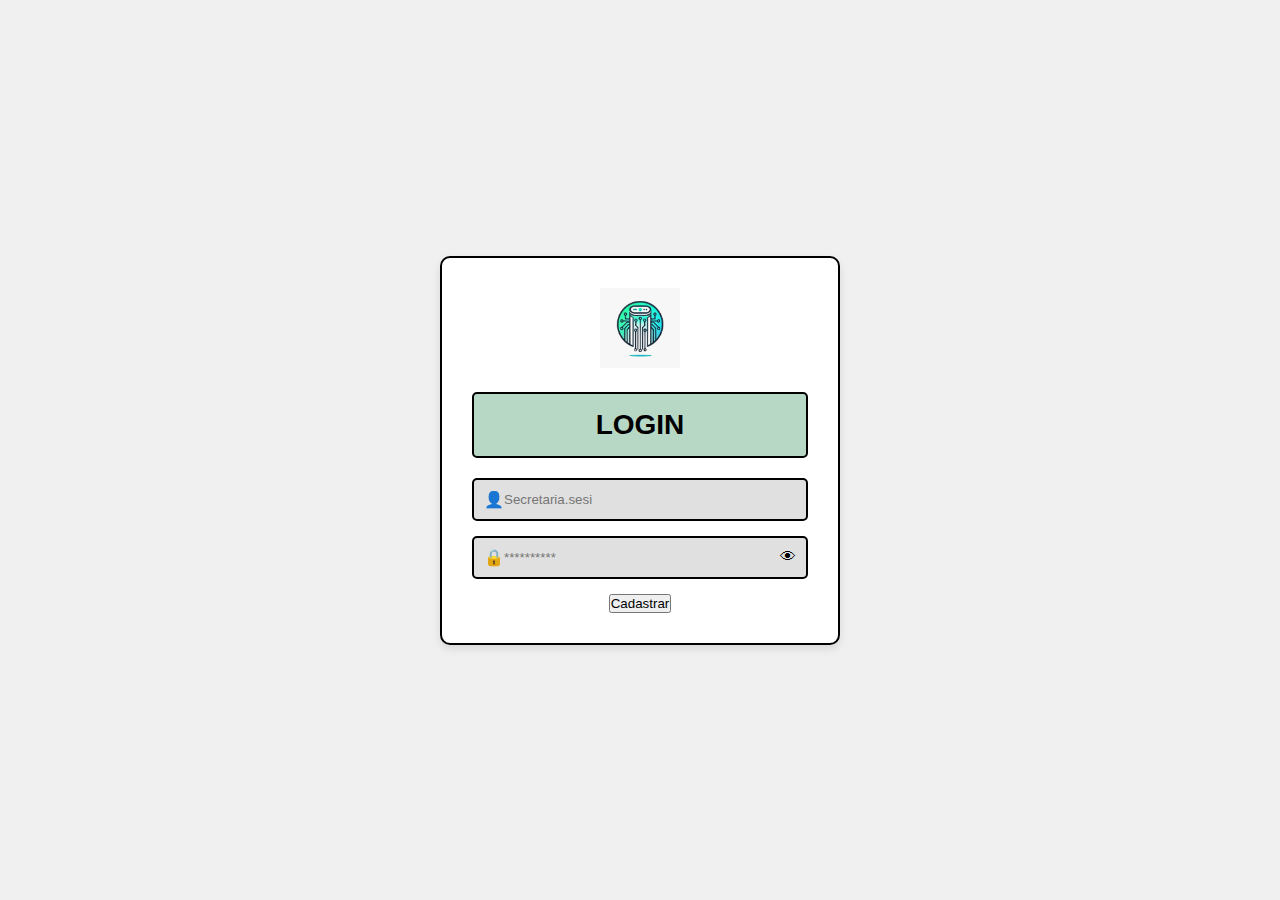
<file: index.html>
<!DOCTYPE html>
<html lang="pt-br">
<head>
    <meta charset="UTF-8">
    <meta name="viewport" content="width=device-width, initial-scale=1.0">
    <title>Página de Login</title>
    <link rel="stylesheet" href="style.css">
</head>
<body>
    <div class="login-container">
        <img src="imagem/WhatsApp Image 2024-10-09 at 09.59.59.jpeg" alt="Logo" class="login-logo">
        
        <h1 class="login-header">LOGIN</h1>
        
        <div class="input-group">
            <div>&#128100; </div>
            <input type="text" placeholder="Secretaria.sesi" class="login-input">
        </div>

        <div class="input-group">
            <div> &#128274;</div>
            <input type="password" placeholder="**********" class="login-input">
            <div>&#128065;</div>
        </div>
        
        <a href="index2.html"><button href="index2.html.html">Cadastrar </button></a>

    </div>
</body>
</html>
</file>
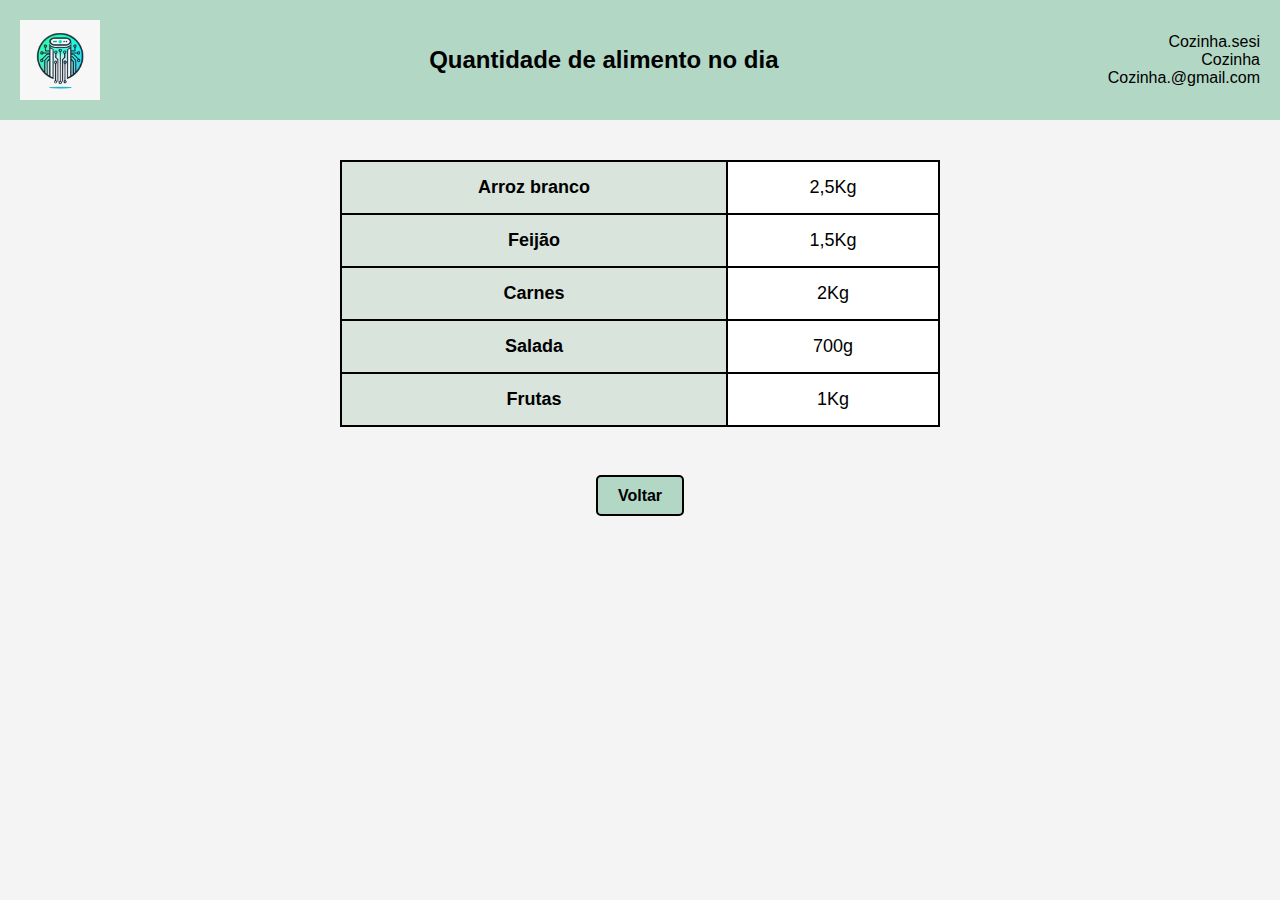
<file: index10.html>
<!DOCTYPE html>
<html lang="pt-BR">
<head>
    <meta charset="UTF-8">
    <meta name="viewport" content="width=device-width, initial-scale=1.0">
    <title>Quantidade de Alimento</title>
    <link rel="stylesheet" href="style10.css">

<header>
    <img src="imagem/WhatsApp Image 2024-10-09 at 09.59.59.jpeg" alt="Logo">
    <h1>Quantidade de alimento no dia</h1>
    <div class="info">
        <p>Cozinha.sesi</p>
        <p>Cozinha</p>
        <p>Cozinha.@gmail.com</p>
    </div>
</header>

<main>
    <table>
        <tr>
            <th>Arroz branco</th>
            <td>2,5Kg</td>
        </tr>
        <tr>
            <th>Feijão</th>
            <td>1,5Kg</td>
        </tr>
        <tr>
            <th>Carnes</th>
            <td>2Kg</td>
        </tr>
        <tr>
            <th>Salada</th>
            <td>700g</td>
        </tr>
        <tr>
            <th>Frutas</th>
            <td>1Kg</td>
        </tr>
    </table>
</main>

<footer>
    <a href="index14.html">Voltar</a>
</footer>

</body>
</html>
</file>
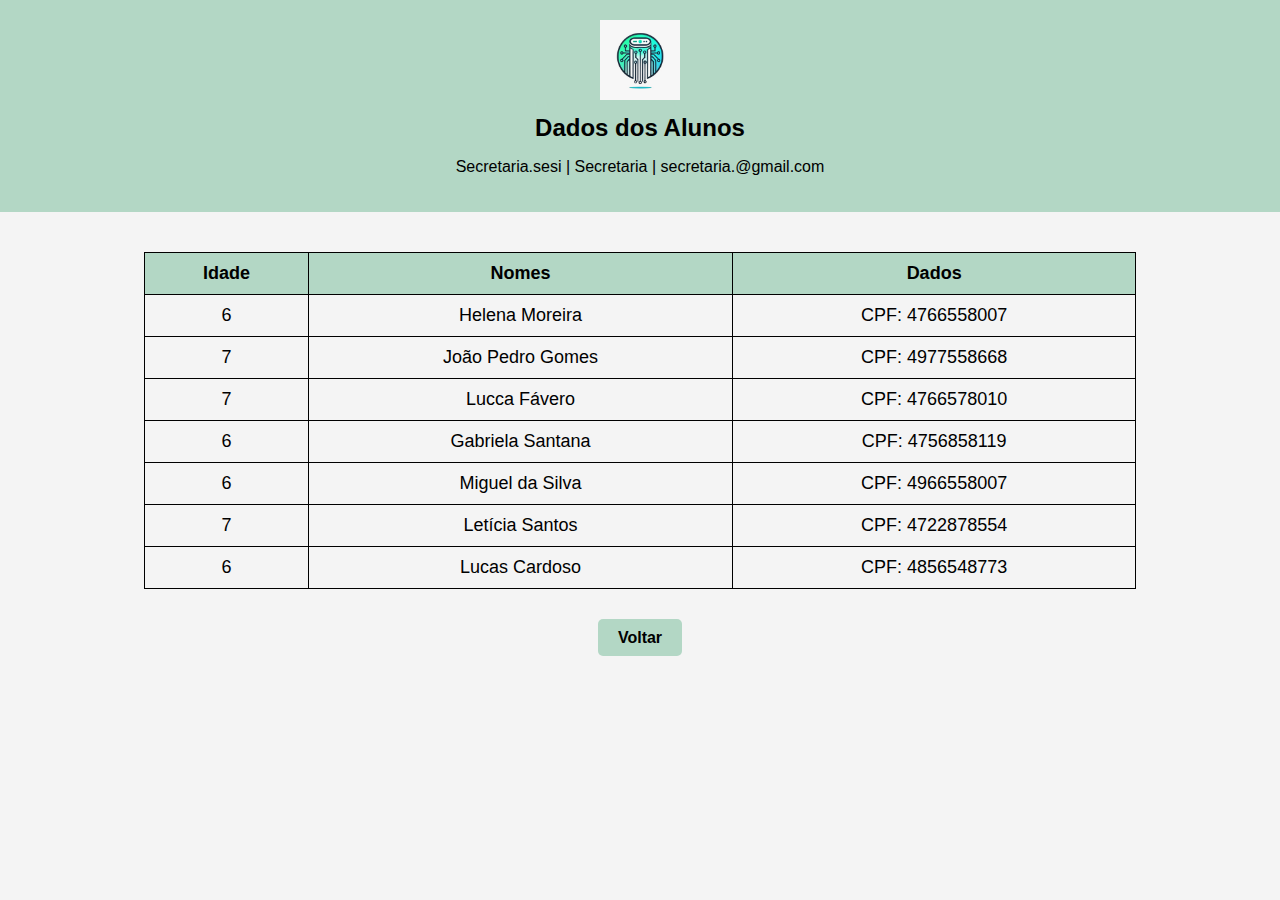
<file: index11.html>
<!DOCTYPE html>
<html lang="pt-br">
<head>
    <meta charset="UTF-8">
    <meta name="viewport" content="width=device-width, initial-scale=1.0">
    <title>Dados dos Alunos</title>
    <link rel="stylesheet" href="style11.css">
</head>
<body>

    <!-- Cabeçalho da página -->
    <header>
        <img src="imagem/WhatsApp Image 2024-10-09 at 09.59.59.jpeg" alt="Logo">
        <h1>Dados dos Alunos</h1>
        <p>Secretaria.sesi | Secretaria | secretaria.@gmail.com</p>
    </header>

    <!-- Conteúdo principal -->
    <main>
        <table>
            <tr>
                <th>Idade</th>
                <th>Nomes</th>
                <th>Dados</th>
            </tr>
            <tr>
                <td>6</td>
                <td>Helena Moreira</td>
                <td>CPF: 4766558007</td>
            </tr>
            <tr>
                <td>7</td>
                <td>João Pedro Gomes</td>
                <td>CPF: 4977558668</td>
            </tr>
            <tr>
                <td>7</td>
                <td>Lucca Fávero</td>
                <td>CPF: 4766578010</td>
            </tr>
            <tr>
                <td>6</td>
                <td>Gabriela Santana</td>
                <td>CPF: 4756858119</td>
            </tr>
            <tr>
                <td>6</td>
                <td>Miguel da Silva</td>
                <td>CPF: 4966558007</td>
            </tr>
            <tr>
                <td>7</td>
                <td>Letícia Santos</td>
                <td>CPF: 4722878554</td>
            </tr>
            <tr>
                <td>6</td>
                <td>Lucas Cardoso</td>
                <td>CPF: 4856548773</td>
            </tr>
        </table>
    </main>

    <!-- Rodapé da página -->
    <footer>
        <a href="index3.html">Voltar</a>
    </footer>

</body>
</html>
</file>
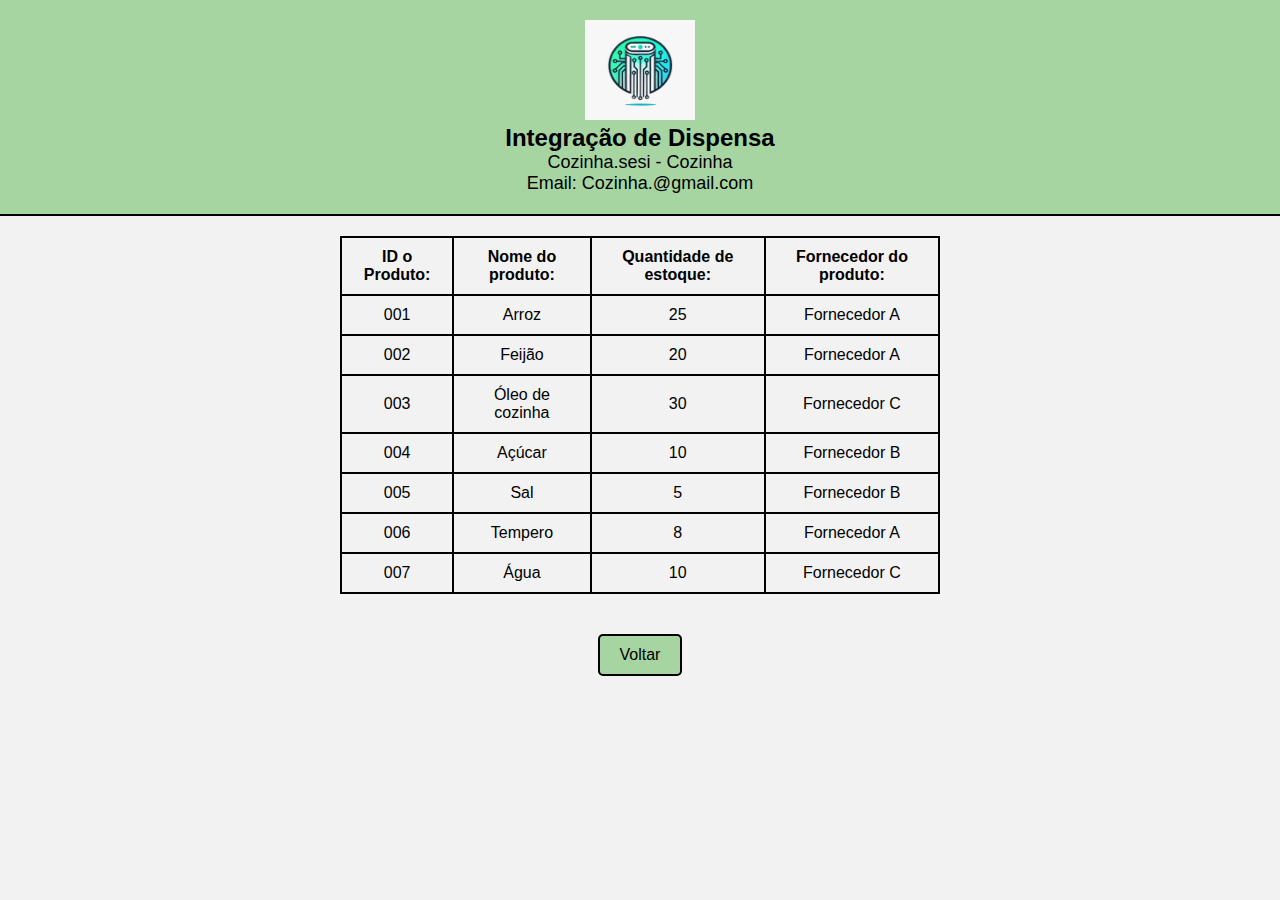
<file: index12.html>
<!DOCTYPE html>
<html lang="pt-BR">
<head>
    <meta charset="UTF-8">
    <meta name="viewport" content="width=device-width, initial-scale=1.0">
    <title>Integração de Dispensa</title>
    <link rel="stylesheet" href="style12.css">
</head>
<body>

    <header>
        <img src="imagem/WhatsApp Image 2024-10-09 at 09.59.59.jpeg"  width="110" height="100">
        <h1>Integração de Dispensa</h1>
        <p>Cozinha.sesi - Cozinha</p>
        <p>Email: Cozinha.@gmail.com</p>
    </header>

    <main>
        <table>
            <thead>
                <tr>
                    <th>ID o Produto:</th>
                    <th>Nome do produto:</th>
                    <th>Quantidade de estoque:</th>
                    <th>Fornecedor do produto:</th>
                </tr>
            </thead>
            <tbody>
                <tr>
                    <td>001</td>
                    <td>Arroz</td>
                    <td>25</td>
                    <td>Fornecedor A</td>
                </tr>
                <tr>
                    <td>002</td>
                    <td>Feijão</td>
                    <td>20</td>
                    <td>Fornecedor A</td>
                </tr>
                <tr>
                    <td>003</td>
                    <td>Óleo de cozinha</td>
                    <td>30</td>
                    <td>Fornecedor C</td>
                </tr>
                <tr>
                    <td>004</td>
                    <td>Açúcar</td>
                    <td>10</td>
                    <td>Fornecedor B</td>
                </tr>
                <tr>
                    <td>005</td>
                    <td>Sal</td>
                    <td>5</td>
                    <td>Fornecedor B</td>
                </tr>
                <tr>
                    <td>006</td>
                    <td>Tempero</td>
                    <td>8</td>
                    <td>Fornecedor A</td>
                </tr>
                <tr>
                    <td>007</td>
                    <td>Água</td>
                    <td>10</td>
                    <td>Fornecedor C</td>
                </tr>
            </tbody>
        </table>
    </main>

    <footer>
        <a href="index14.html" class="btn-voltar">Voltar</a>
    </footer>

</body>
</html>
</file>
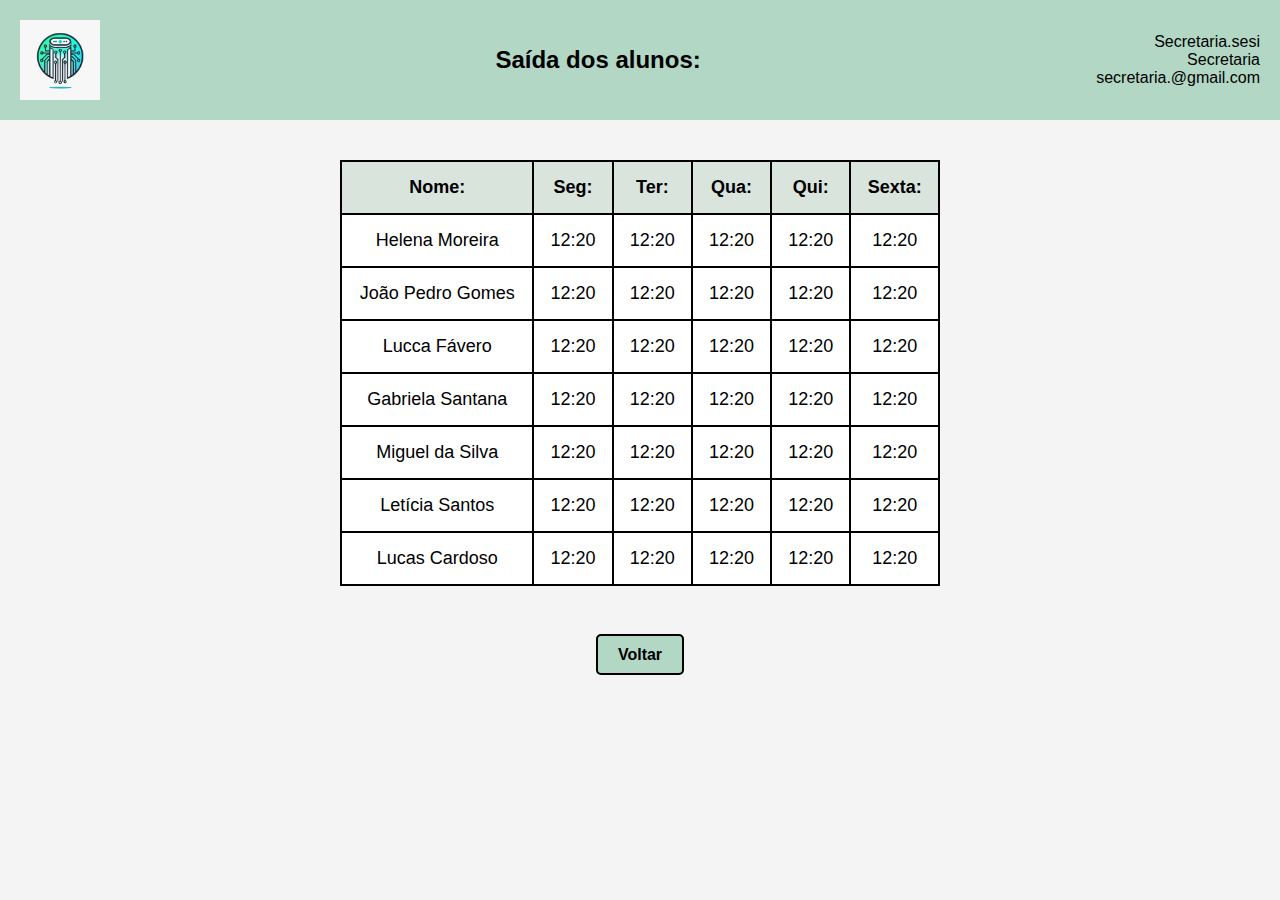
<file: index13.html>
<!DOCTYPE html>
<html lang="pt-BR">
<head>
    <meta charset="UTF-8">
    <meta name="viewport" content="width=device-width, initial-scale=1.0">
    <title>Saída dos Alunos</title>
    <link rel="stylesheet" href="style13.css">
</head>
<body>

<header>
    <img src="imagem/WhatsApp Image 2024-10-09 at 09.59.59.jpeg" alt="Logo">
    <h1>Saída dos alunos:</h1>
    <div class="info">
        <p>Secretaria.sesi</p>
        <p>Secretaria</p>
        <p>secretaria.@gmail.com</p>
    </div>
</header>

<main>
    <table>
        <tr>
            <th>Nome:</th>
            <th>Seg:</th>
            <th>Ter:</th>
            <th>Qua:</th>
            <th>Qui:</th>
            <th>Sexta:</th>
        </tr>
        <tr>
            <td>Helena Moreira</td>
            <td>12:20</td>
            <td>12:20</td>
            <td>12:20</td>
            <td>12:20</td>
            <td>12:20</td>
        </tr>
        <tr>
            <td>João Pedro Gomes</td>
            <td>12:20</td>
            <td>12:20</td>
            <td>12:20</td>
            <td>12:20</td>
            <td>12:20</td>
        </tr>
        <tr>
            <td>Lucca Fávero</td>
            <td>12:20</td>
            <td>12:20</td>
            <td>12:20</td>
            <td>12:20</td>
            <td>12:20</td>
        </tr>
        <tr>
            <td>Gabriela Santana</td>
            <td>12:20</td>
            <td>12:20</td>
            <td>12:20</td>
            <td>12:20</td>
            <td>12:20</td>
        </tr>
        <tr>
            <td>Miguel da Silva</td>
            <td>12:20</td>
            <td>12:20</td>
            <td>12:20</td>
            <td>12:20</td>
            <td>12:20</td>
        </tr>
        <tr>
            <td>Letícia Santos</td>
            <td>12:20</td>
            <td>12:20</td>
            <td>12:20</td>
            <td>12:20</td>
            <td>12:20</td>
        </tr>
        <tr>
            <td>Lucas Cardoso</td>
            <td>12:20</td>
            <td>12:20</td>
            <td>12:20</td>
            <td>12:20</td>
            <td>12:20</td>
        </tr>
    </table>
</main>

<footer>
    <a href="index3.html">Voltar</a>
</footer>

</body>
</html>
</file>
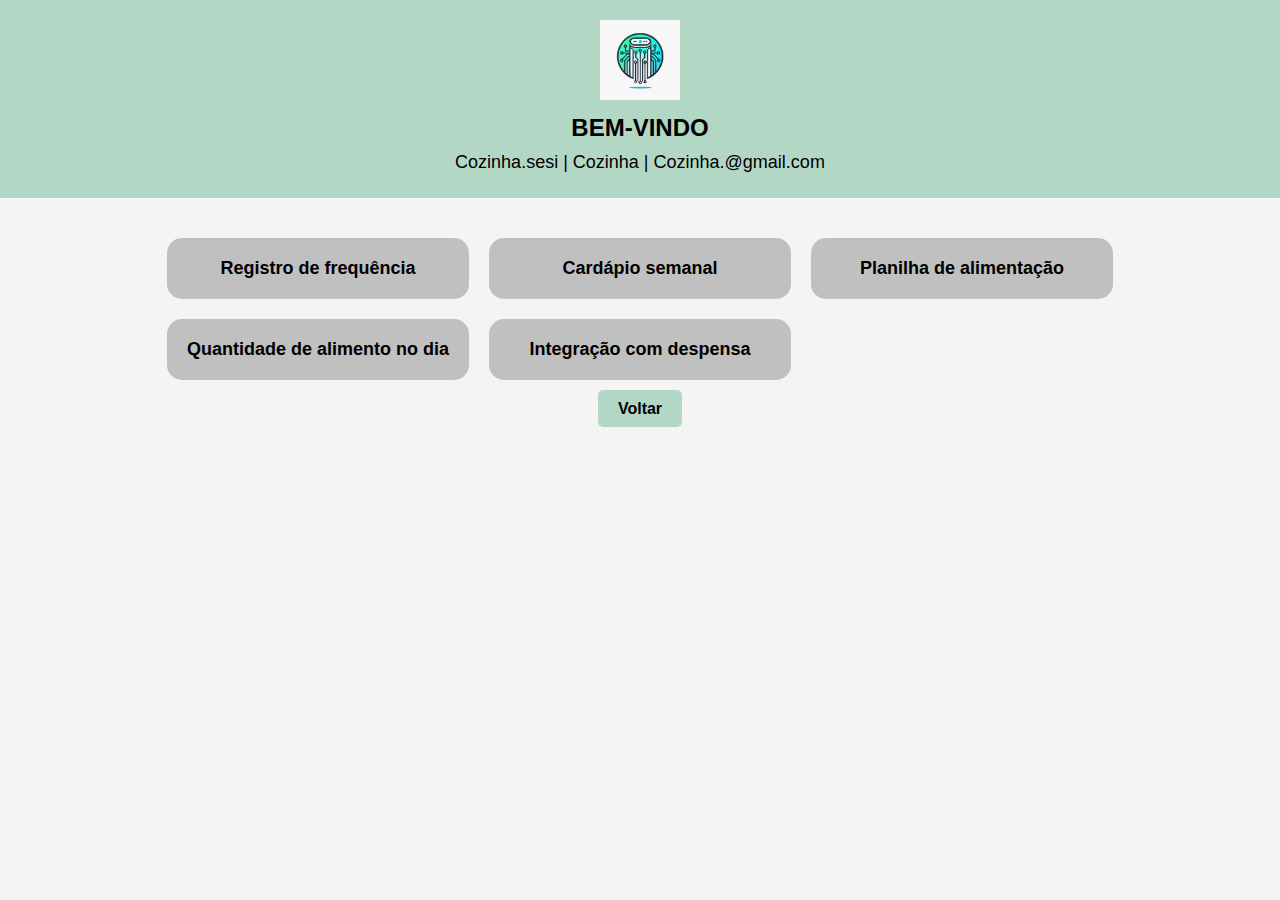
<file: index14.html>
<!DOCTYPE html>
<html lang="pt-br">
<head>
    <meta charset="UTF-8">
    <meta name="viewport" content="width=device-width, initial-scale=1.0">
    <title>Página Inicial - Bem-Vindo</title>
    <link rel="stylesheet" href="style3.css">
   
</head>
<body>

    <!-- Cabeçalho da página -->
    <header>
        <img src="imagem/WhatsApp Image 2024-10-09 at 09.59.59.jpeg" alt="Logo">
        <h1>BEM-VINDO</h1>
        <p>Cozinha.sesi | Cozinha | Cozinha.@gmail.com</p>
    </header>

    <!-- Conteúdo principal -->
    <main>
        <div class="button-grid">
            <a href="index5.html">Registro de frequência</a>
            <a href="index7.html">Cardápio semanal</a>
            <a href="index8.html">Planilha de alimentação</a>
            <a href="index10.html">Quantidade de alimento no dia</a>
            <a href="index12.html">Integração com despensa</a>
        </div>
    </main>

    <!-- Rodapé da página -->
    <footer>
        <a href="index2.html">Voltar</a>
    </footer>

</body>
</html>
</file>
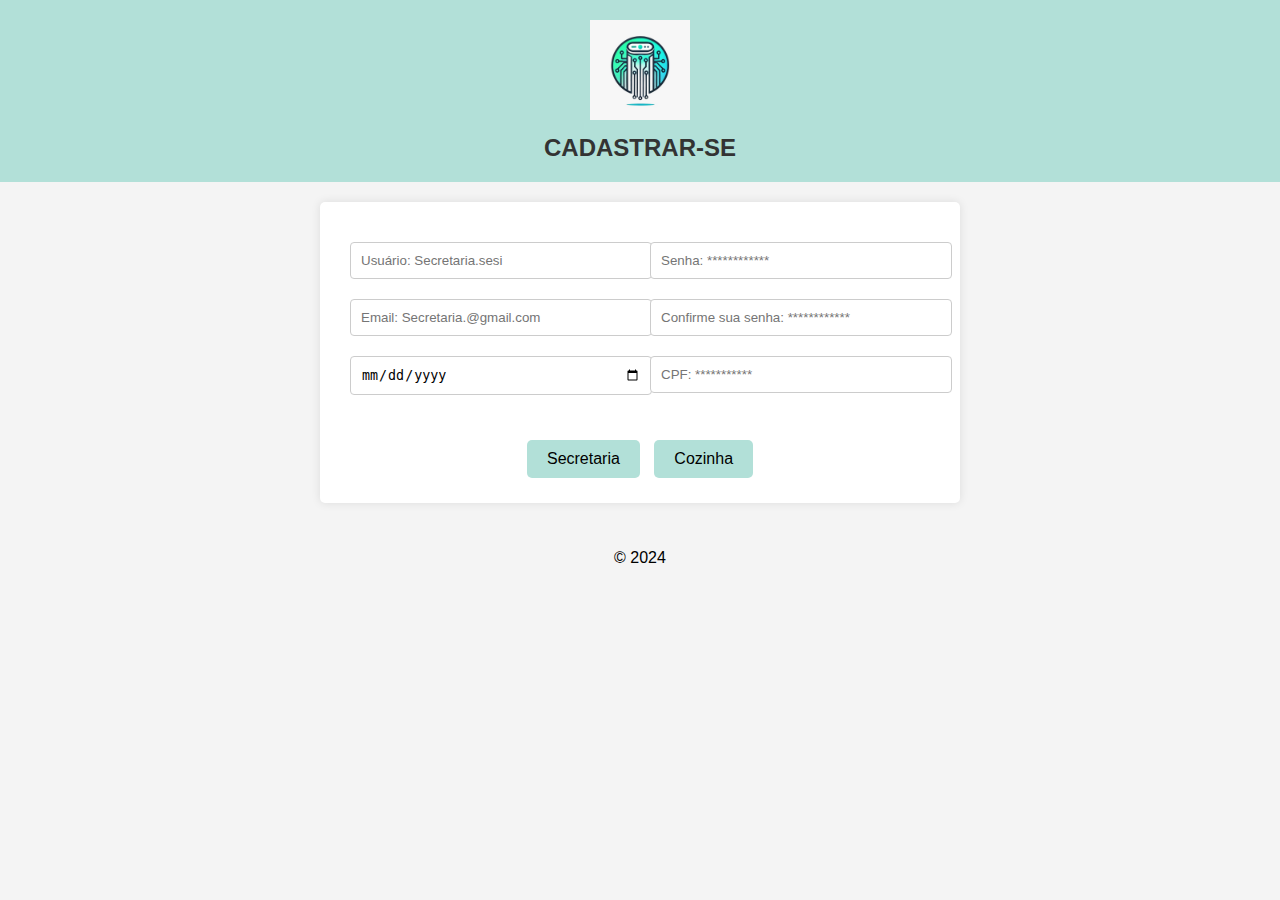
<file: index2.html>
<!DOCTYPE html>
<html lang="pt-br">
<head>
    <meta charset="UTF-8">
    <meta name="viewport" content="width=device-width, initial-scale=1.0">
    <title>Cadastrar-se</title>
    <link rel="stylesheet" href="style2.css">
</head>
<body>
    <header>
        <img src="imagem/WhatsApp Image 2024-10-09 at 09.59.59.jpeg" alt="Logo" class="register-logo">
        <h1 class="register-header">CADASTRAR-SE</h1>
    </header>

    <main>
        <div class="form-container">
            <div class="left-section">
                <input type="text" id="username" placeholder="Usuário: Secretaria.sesi" class="input-field">
                <input type="email" id="email" placeholder="Email: Secretaria.@gmail.com" class="input-field">
                <input type="date" id="birthdate" class="input-field" placeholder="Data de nascimento">
            </div>

            <div class="right-section">
                <input type="password" id="password" placeholder="Senha: ************" class="input-field">
                <input type="password" id="confirm-password" placeholder="Confirme sua senha: ************" class="input-field">
                <input type="text" id="cpf" placeholder="CPF: ***********" class="input-field">
            </div>
        </div>

        <div class="button-group">
            <a href="index3.html"><button class="role-btn">Secretaria</button></a>
            <a href="index14.html"><button class="role-btn">Cozinha</button></a>
        </div>
    </main>

    <footer>
        <p>&copy; 2024 </p>
    </footer>
</body>
</html>
</file>
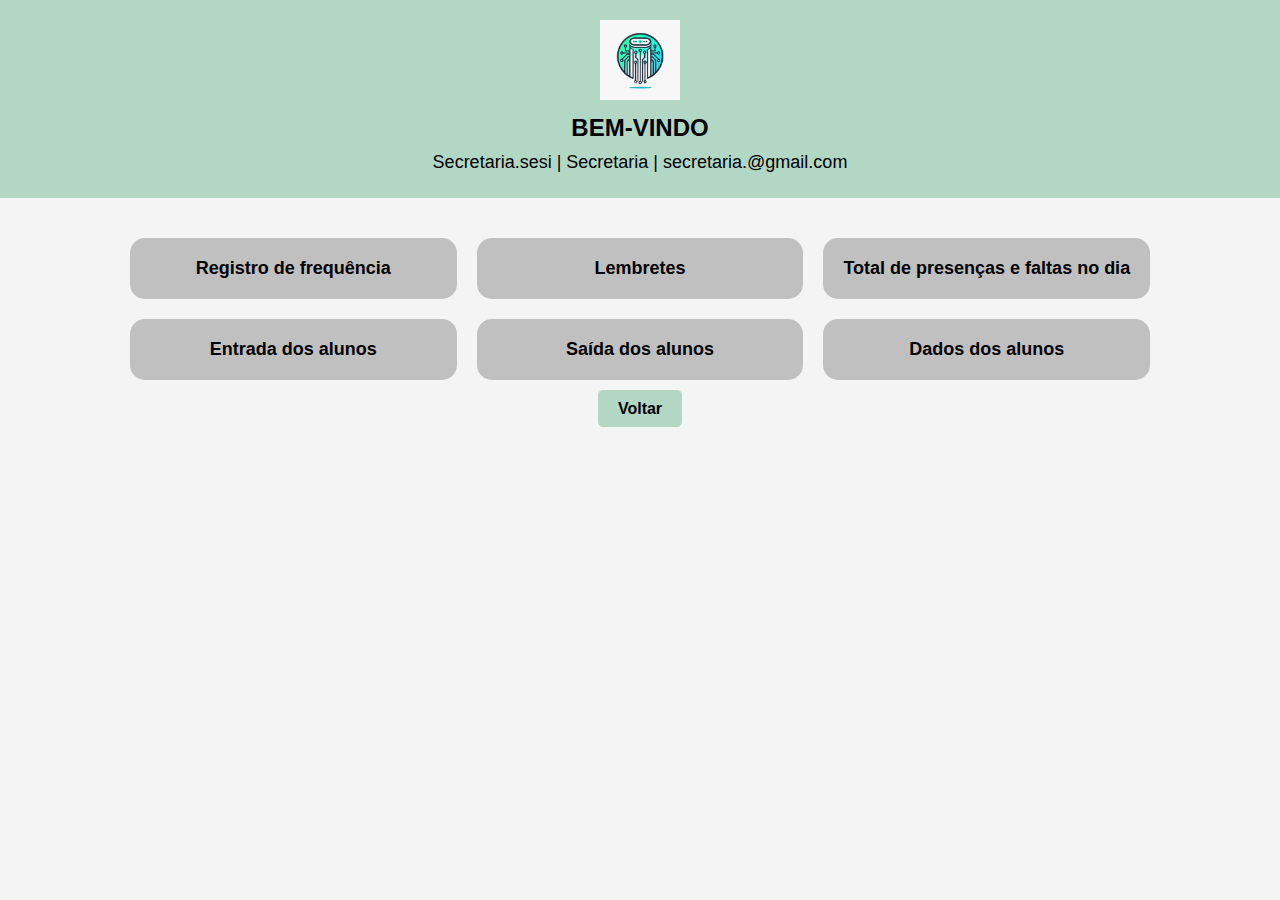
<file: index3.html>
<!DOCTYPE html>
<html lang="pt-br">
<head>
    <meta charset="UTF-8">
    <meta name="viewport" content="width=device-width, initial-scale=1.0">
    <title>Página Inicial - Bem-Vindo</title>
    <link rel="stylesheet" href="style3.css">
   
</head>
<body>

    <!-- Cabeçalho da página -->
    <header>
        <img src="imagem/WhatsApp Image 2024-10-09 at 09.59.59.jpeg" alt="Logo">
        <h1>BEM-VINDO</h1>
        <p>Secretaria.sesi | Secretaria | secretaria.@gmail.com</p>
    </header>

    <!-- Conteúdo principal -->
    <main>
        <div class="button-grid">
            <a href="index4.html">Registro de frequência</a>
            <a href="index6.html">Lembretes</a>
            <a href="index15.html">Total de presenças e faltas no dia</a>
            <a href="index9.html">Entrada dos alunos</a>
            <a href="index13.html">Saída dos alunos</a>
            <a href="index11.html">Dados dos alunos</a>
        </div>
    </main>

    <!-- Rodapé da página -->
    <footer>
        <a href="index2.html">Voltar</a>
    </footer>

</body>
</html>
</file>
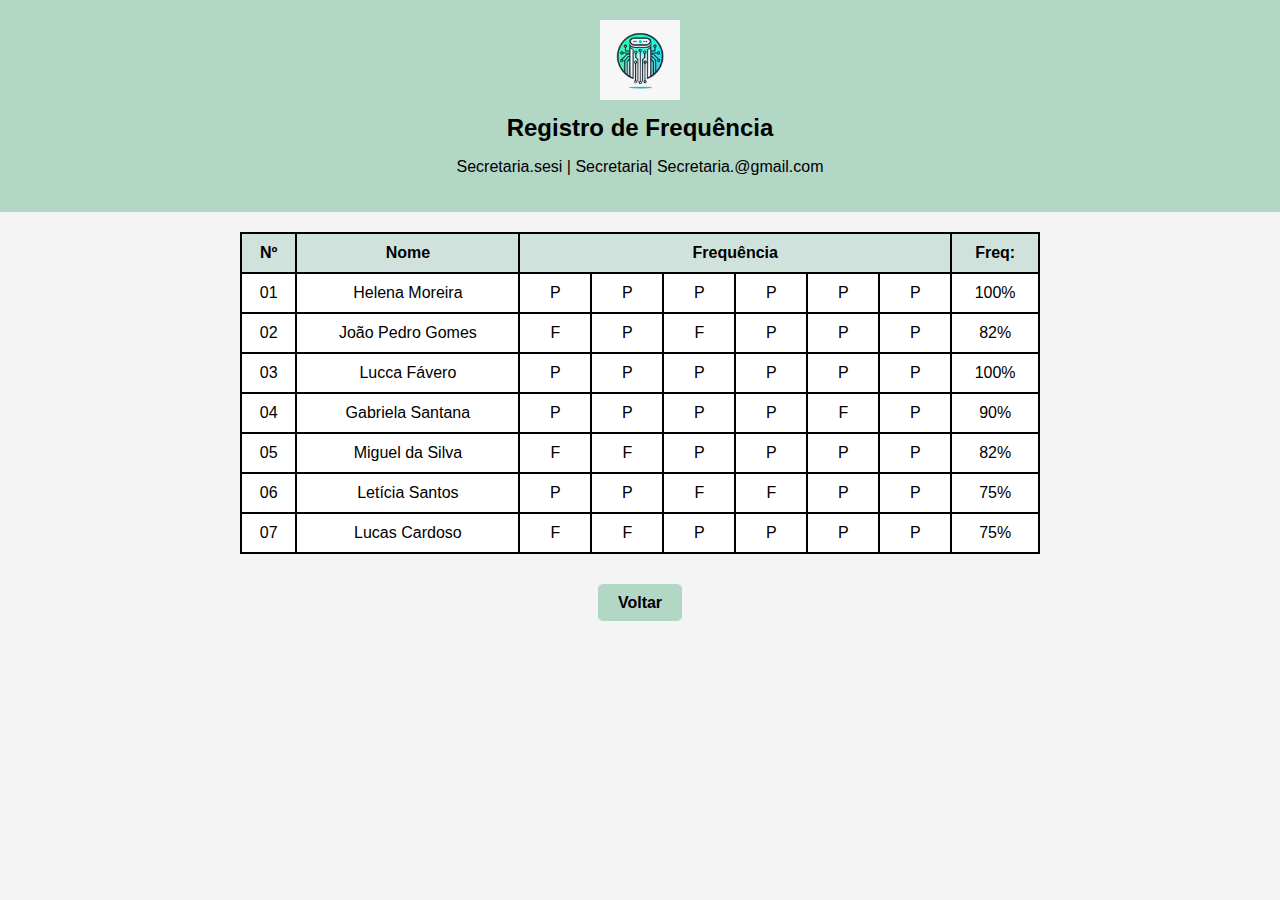
<file: index4.html>
<!DOCTYPE html>
<html lang="pt-br">
<head>
    <meta charset="UTF-8">
    <meta name="viewport" content="width=device-width, initial-scale=1.0">
    <title>Registro de Frequência</title>
    <link rel="stylesheet" href="style4.css">
    
</head>
<body>

    <!-- Cabeçalho da página -->
    <header>
        <img src="imagem/WhatsApp Image 2024-10-09 at 09.59.59.jpeg" alt="Logo">
        <h1>Registro de Frequência</h1>
        <p>Secretaria.sesi | Secretaria| Secretaria.@gmail.com</p>
    </header>

    <!-- Conteúdo principal -->
    <main>
        <table>
            <thead>
                <tr>
                    <th>Nº</th>
                    <th>Nome</th>
                    <th colspan="6">Frequência</th>
                    <th>Freq:</th>
                </tr>
            </thead>
            <tbody>
                <tr>
                    <td class="numero">01</td>
                    <td class="nome">Helena Moreira</td>
                    <td class="freq-col presenca">P</td>
                    <td class="freq-col presenca">P</td>
                    <td class="freq-col presenca">P</td>
                    <td class="freq-col presenca">P</td>
                    <td class="freq-col presenca">P</td>
                    <td class="freq-col presenca">P</td>
                    <td class="porcentagem">100%</td>
                </tr>
                <tr>
                    <td>02</td>
                    <td>João Pedro Gomes</td>
                    <td class="freq-col">F</td>
                    <td class="freq-col">P</td>
                    <td class="freq-col">F</td>
                    <td class="freq-col">P</td>
                    <td class="freq-col">P</td>
                    <td class="freq-col">P</td>
                    <td>82%</td>
                </tr>
                <tr>
                    <td>03</td>
                    <td>Lucca Fávero</td>
                    <td class="freq-col">P</td>
                    <td class="freq-col">P</td>
                    <td class="freq-col">P</td>
                    <td class="freq-col">P</td>
                    <td class="freq-col">P</td>
                    <td class="freq-col">P</td>
                    <td>100%</td>
                </tr>
                <tr>
                    <td>04</td>
                    <td>Gabriela Santana</td>
                    <td class="freq-col">P</td>
                    <td class="freq-col">P</td>
                    <td class="freq-col">P</td>
                    <td class="freq-col">P</td>
                    <td class="freq-col">F</td>
                    <td class="freq-col">P</td>
                    <td>90%</td>
                </tr>
                <tr>
                    <td>05</td>
                    <td>Miguel da Silva</td>
                    <td class="freq-col">F</td>
                    <td class="freq-col">F</td>
                    <td class="freq-col">P</td>
                    <td class="freq-col">P</td>
                    <td class="freq-col">P</td>
                    <td class="freq-col">P</td>
                    <td>82%</td>
                </tr>
                <tr>
                    <td>06</td>
                    <td>Letícia Santos</td>
                    <td class="freq-col">P</td>
                    <td class="freq-col">P</td>
                    <td class="freq-col">F</td>
                    <td class="freq-col">F</td>
                    <td class="freq-col">P</td>
                    <td class="freq-col">P</td>
                    <td>75%</td>
                </tr>
                <tr>
                    <td>07</td>
                    <td>Lucas Cardoso</td>
                    <td class="freq-col">F</td>
                    <td class="freq-col">F</td>
                    <td class="freq-col">P</td>
                    <td class="freq-col">P</td>
                    <td class="freq-col">P</td>
                    <td class="freq-col">P</td>
                    <td>75%</td>
                </tr>
            </tbody>
        </table>
    </main>

    <!-- Rodapé da página -->
    <footer>
        <a href="index3.html">Voltar</a>
    </footer>

</body>
</html>
</file>
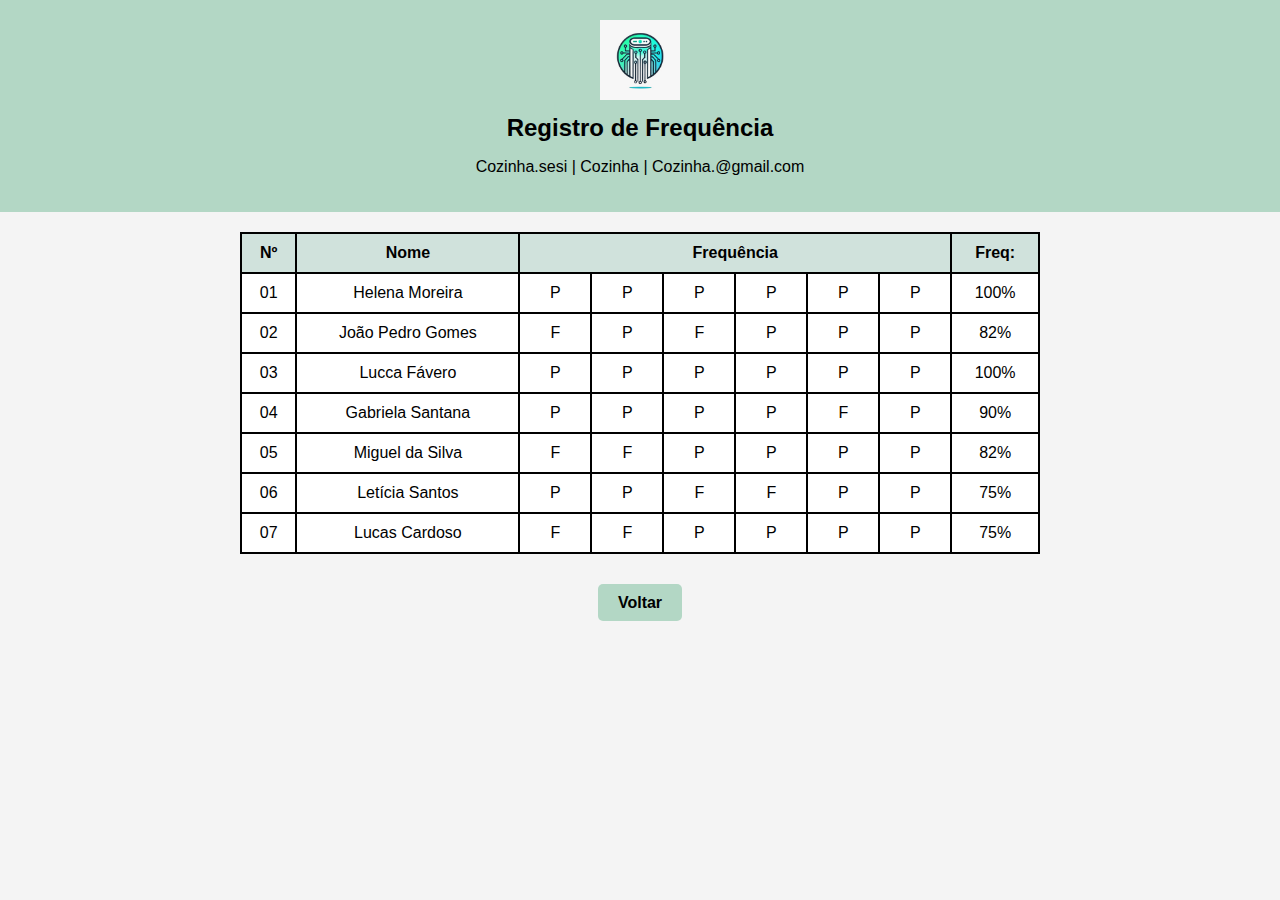
<file: index5.html>
<!DOCTYPE html>
<html lang="pt-br">
<head>
    <meta charset="UTF-8">
    <meta name="viewport" content="width=device-width, initial-scale=1.0">
    <title>Registro de Frequência</title>
    <link rel="stylesheet" href="style4.css">
    
</head>
<body>

    <!-- Cabeçalho da página -->
    <header>
        <img src="imagem/WhatsApp Image 2024-10-09 at 09.59.59.jpeg" alt="Logo">
        <h1>Registro de Frequência</h1>
        <p>Cozinha.sesi | Cozinha | Cozinha.@gmail.com</p>
    </header>

    <!-- Conteúdo principal -->
    <main>
        <table>
            <thead>
                <tr>
                    <th>Nº</th>
                    <th>Nome</th>
                    <th colspan="6">Frequência</th>
                    <th>Freq:</th>
                </tr>
            </thead>
            <tbody>
                <tr>
                    <td>01</td>
                    <td>Helena Moreira</td>
                    <td class="freq-col">P</td>
                    <td class="freq-col">P</td>
                    <td class="freq-col">P</td>
                    <td class="freq-col">P</td>
                    <td class="freq-col">P</td>
                    <td class="freq-col">P</td>
                    <td>100%</td>
                </tr>
                <tr>
                    <td>02</td>
                    <td>João Pedro Gomes</td>
                    <td class="freq-col">F</td>
                    <td class="freq-col">P</td>
                    <td class="freq-col">F</td>
                    <td class="freq-col">P</td>
                    <td class="freq-col">P</td>
                    <td class="freq-col">P</td>
                    <td>82%</td>
                </tr>
                <tr>
                    <td>03</td>
                    <td>Lucca Fávero</td>
                    <td class="freq-col">P</td>
                    <td class="freq-col">P</td>
                    <td class="freq-col">P</td>
                    <td class="freq-col">P</td>
                    <td class="freq-col">P</td>
                    <td class="freq-col">P</td>
                    <td>100%</td>
                </tr>
                <tr>
                    <td>04</td>
                    <td>Gabriela Santana</td>
                    <td class="freq-col">P</td>
                    <td class="freq-col">P</td>
                    <td class="freq-col">P</td>
                    <td class="freq-col">P</td>
                    <td class="freq-col">F</td>
                    <td class="freq-col">P</td>
                    <td>90%</td>
                </tr>
                <tr>
                    <td>05</td>
                    <td>Miguel da Silva</td>
                    <td class="freq-col">F</td>
                    <td class="freq-col">F</td>
                    <td class="freq-col">P</td>
                    <td class="freq-col">P</td>
                    <td class="freq-col">P</td>
                    <td class="freq-col">P</td>
                    <td>82%</td>
                </tr>
                <tr>
                    <td>06</td>
                    <td>Letícia Santos</td>
                    <td class="freq-col">P</td>
                    <td class="freq-col">P</td>
                    <td class="freq-col">F</td>
                    <td class="freq-col">F</td>
                    <td class="freq-col">P</td>
                    <td class="freq-col">P</td>
                    <td>75%</td>
                </tr>
                <tr>
                    <td>07</td>
                    <td>Lucas Cardoso</td>
                    <td class="freq-col">F</td>
                    <td class="freq-col">F</td>
                    <td class="freq-col">P</td>
                    <td class="freq-col">P</td>
                    <td class="freq-col">P</td>
                    <td class="freq-col">P</td>
                    <td>75%</td>
                </tr>
            </tbody>
        </table>
    </main>

    <!-- Rodapé da página -->
    <footer>
        <a href="index14.html">Voltar</a>
    </footer>

</body>
</html>
</file>
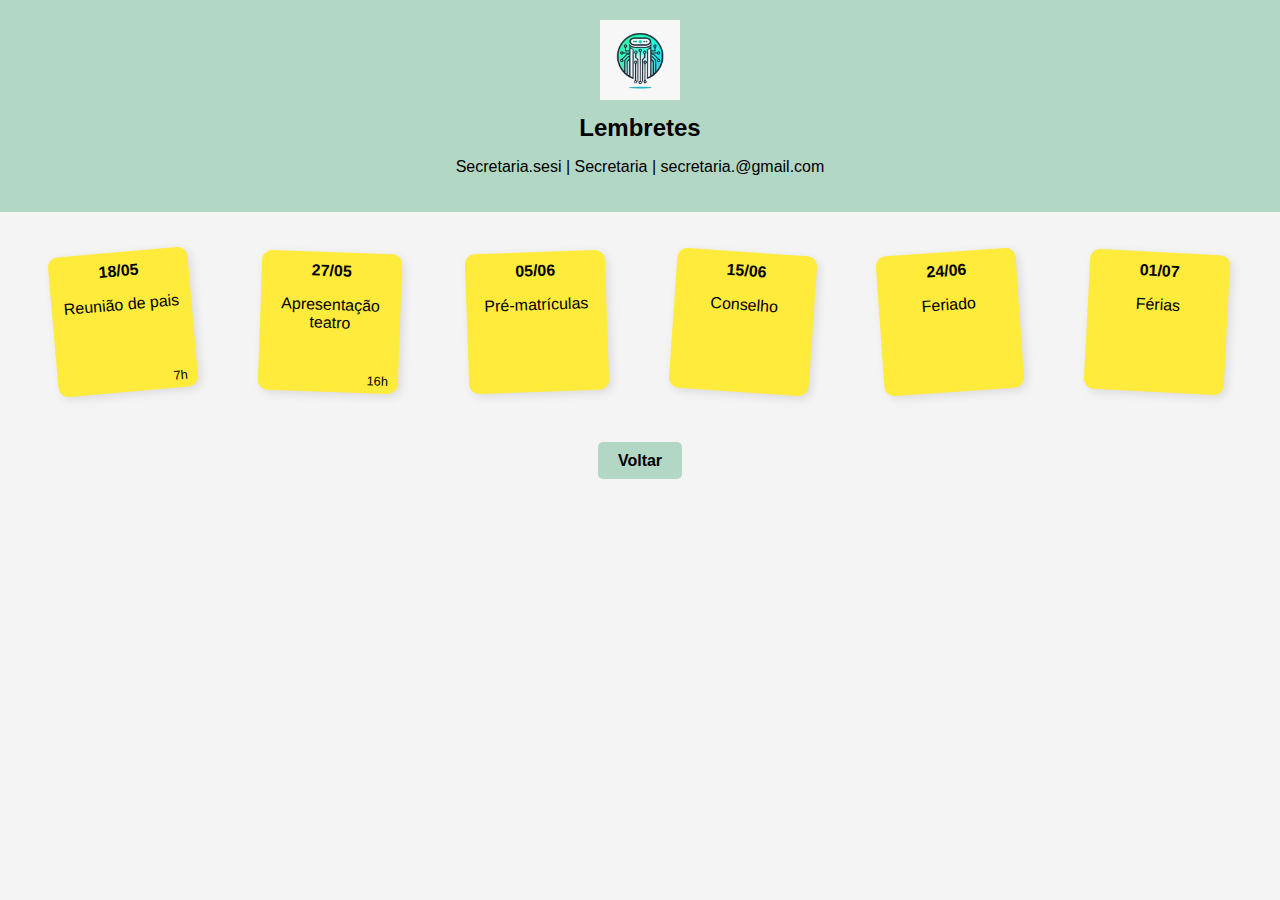
<file: index6.html>
<!DOCTYPE html>
<html lang="pt-br">
<head>
    <meta charset="UTF-8">
    <meta name="viewport" content="width=device-width, initial-scale=1.0">
    <title>Lembretes</title>
    <link rel="stylesheet" href="style6.css">
   
</head>
<body>

    <!-- Cabeçalho da página -->
    <header>
        <img src="imagem/WhatsApp Image 2024-10-09 at 09.59.59.jpeg" alt="Logo">
        <h1>Lembretes</h1>
        <p>Secretaria.sesi | Secretaria | secretaria.@gmail.com</p>
    </header>

    <!-- Conteúdo principal -->
    <main>
        <div class="note">
            <span class="date">18/05</span>
            <p>Reunião de pais</p>
            <span class="time">7h</span>
        </div>
        <div class="note" style="transform: rotate(2deg);">
            <span class="date">27/05</span>
            <p>Apresentação teatro</p>
            <span class="time">16h</span>
        </div>
        <div class="note" style="transform: rotate(-2deg);">
            <span class="date">05/06</span>
            <p>Pré-matrículas</p>
        </div>
        <div class="note" style="transform: rotate(4deg);">
            <span class="date">15/06</span>
            <p>Conselho</p>
        </div>
        <div class="note" style="transform: rotate(-4deg);">
            <span class="date">24/06</span>
            <p>Feriado</p>
        </div>
        <div class="note" style="transform: rotate(3deg);">
            <span class="date">01/07</span>
            <p>Férias</p>
        </div>
    </main>

    <!-- Rodapé da página -->
    <footer>
        <a href="index3.html">Voltar</a>
    </footer>

</body>
</html>
</file>
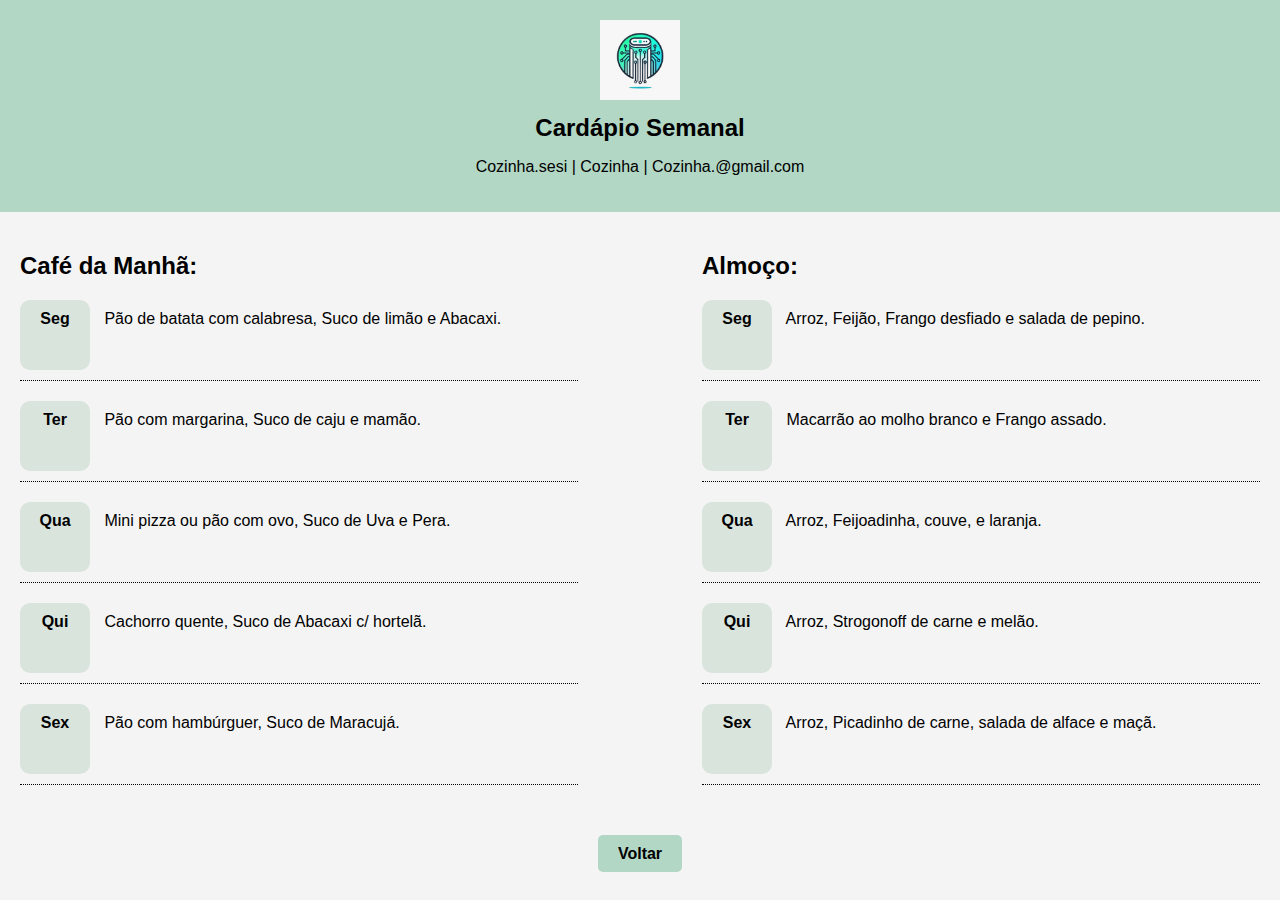
<file: index7.html>
<!DOCTYPE html>
<html lang="pt-br">
<head>
    <meta charset="UTF-8">
    <meta name="viewport" content="width=device-width, initial-scale=1.0">
    <title>Cardápio Semanal</title>
    <link rel="stylesheet" href="style7.css">
    
</head>
<body>

    <!-- Cabeçalho da página -->
    <header>
        <img src="imagem/WhatsApp Image 2024-10-09 at 09.59.59.jpeg" alt="Logo">
        <h1>Cardápio Semanal</h1>
        <p>Cozinha.sesi | Cozinha | Cozinha.@gmail.com</p>
    </header>

    <!-- Conteúdo principal -->
    <main>
        <div class="menu-container">
            <div class="menu-section">
                <h2>Café da Manhã:</h2>
                <div class="meal-description">
                    <span class="day-block">Seg</span>
                    Pão de batata com calabresa, Suco de limão e Abacaxi.
                </div>
                <div class="meal-description">
                    <span class="day-block">Ter</span>
                    Pão com margarina, Suco de caju e mamão.
                </div>
                <div class="meal-description">
                    <span class="day-block">Qua</span>
                    Mini pizza ou pão com ovo, Suco de Uva e Pera.
                </div>
                <div class="meal-description">
                    <span class="day-block">Qui</span>
                    Cachorro quente, Suco de Abacaxi c/ hortelã.
                </div>
                <div class="meal-description">
                    <span class="day-block">Sex</span>
                    Pão com hambúrguer, Suco de Maracujá.
                </div>
            </div>
            <div class="menu-section">
                <h2>Almoço:</h2>
                <div class="meal-description">
                    <span class="day-block">Seg</span>
                    Arroz, Feijão, Frango desfiado e salada de pepino.
                </div>
                <div class="meal-description">
                    <span class="day-block">Ter</span>
                    Macarrão ao molho branco e Frango assado.
                </div>
                <div class="meal-description">
                    <span class="day-block">Qua</span>
                    Arroz, Feijoadinha, couve, e laranja.
                </div>
                <div class="meal-description">
                    <span class="day-block">Qui</span>
                    Arroz, Strogonoff de carne e melão.
                </div>
                <div class="meal-description">
                    <span class="day-block">Sex</span>
                    Arroz, Picadinho de carne, salada de alface e maçã.
                </div>
            </div>
        </div>
    </main>

    <!-- Rodapé da página -->
    <footer>
        <a href="index14.html">Voltar</a>
    </footer>

</body>
</html>
</file>
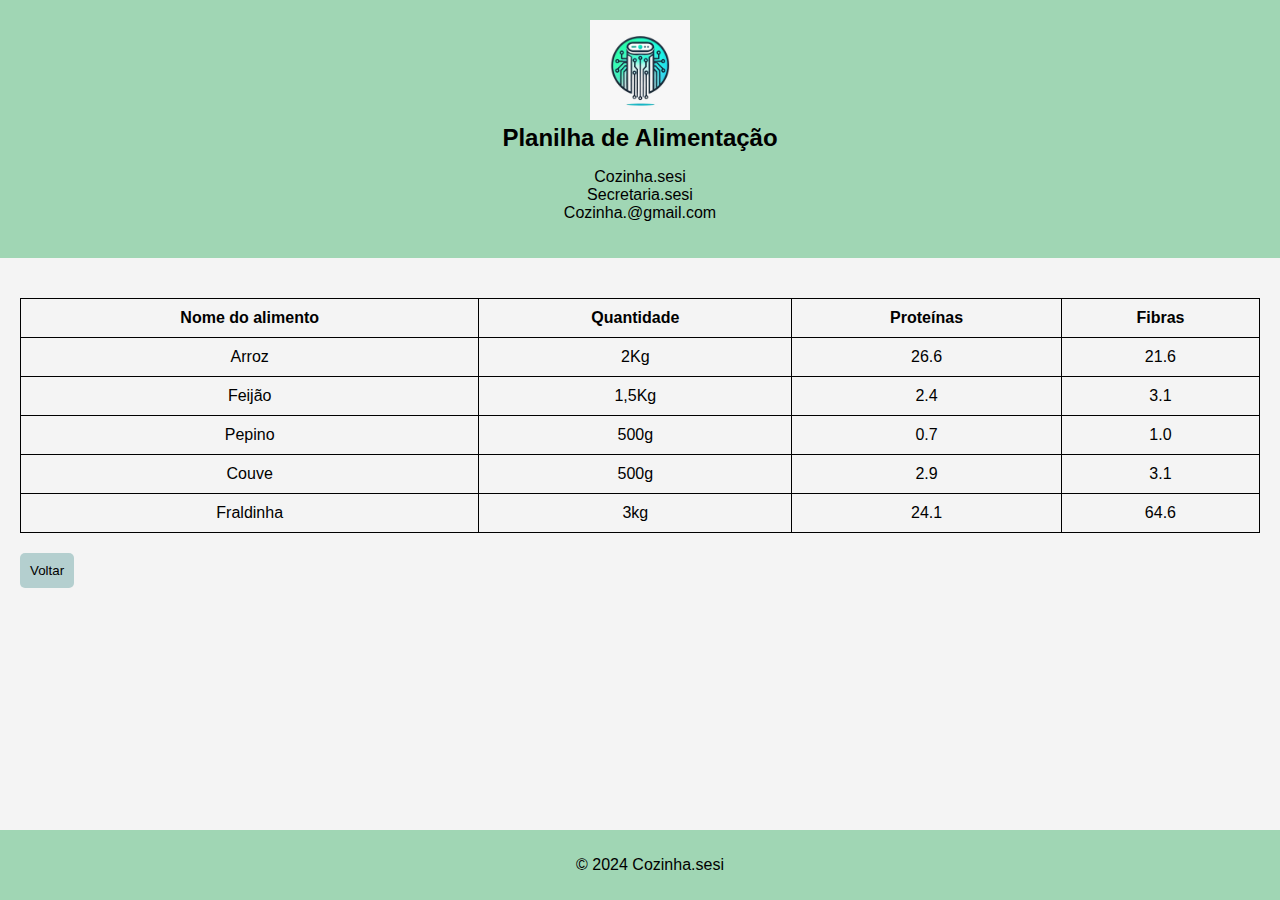
<file: index8.html>
<!DOCTYPE html>
<html lang="pt-BR">
<head>
    <meta charset="UTF-8">
    <meta name="viewport" content="width=device-width, initial-scale=1.0">
    <title>Planilha de Alimentação</title>
    <link rel="stylesheet" href="style8.css">
</head>
<body>

<header>
    <img src="imagem/WhatsApp Image 2024-10-09 at 09.59.59.jpeg" alt="Logo" width="100px">
    <h1>Planilha de Alimentação</h1>
    <p>Cozinha.sesi<br>Secretaria.sesi<br>Cozinha.@gmail.com</p>
</header>

<main>
    <table>
        <thead>
            <tr>
                <th>Nome do alimento</th>
                <th>Quantidade</th>
                <th>Proteínas</th>
                <th>Fibras</th>
            </tr>
        </thead>
        <tbody>
            <tr>
                <td>Arroz</td>
                <td>2Kg</td>
                <td>26.6</td>
                <td>21.6</td>
            </tr>
            <tr>
                <td>Feijão</td>
                <td>1,5Kg</td>
                <td>2.4</td>
                <td>3.1</td>
            </tr>
            <tr>
                <td>Pepino</td>
                <td>500g</td>
                <td>0.7</td>
                <td>1.0</td>
            </tr>
            <tr>
                <td>Couve</td>
                <td>500g</td>
                <td>2.9</td>
                <td>3.1</td>
            </tr>
            <tr>
                <td>Fraldinha</td>
                <td>3kg</td>
                <td>24.1</td>
                <td>64.6</td>
            </tr>
        </tbody>
    </table>

    <a href="index14.html"><button class="voltar-button" onclick="window.history.back()">Voltar</button></a>
</main>

<footer>
    <p>&copy; 2024 Cozinha.sesi</p>
</footer>

</body>
</html>
</file>
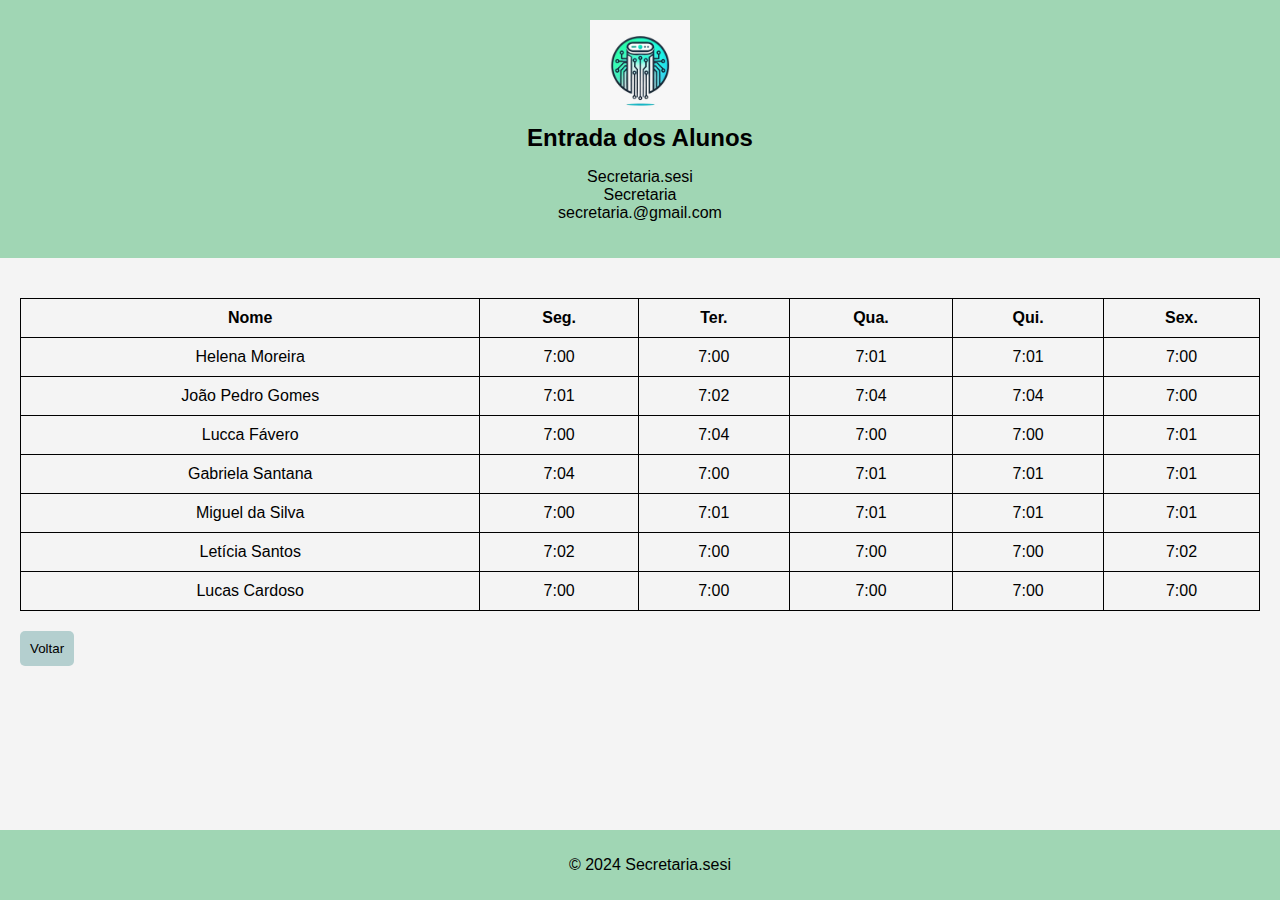
<file: index9.html>
<!DOCTYPE html>
<html lang="pt-BR">
<head>
    <meta charset="UTF-8">
    <meta name="viewport" content="width=device-width, initial-scale=1.0">
    <title>Entrada dos Alunos</title>
    <link rel="stylesheet" href="style9.css">
</head>
<body>

<header>
    <img src="imagem/WhatsApp Image 2024-10-09 at 09.59.59.jpeg" alt="Logo" width="100px">
    <h1>Entrada dos Alunos</h1>
    <p>Secretaria.sesi<br>Secretaria<br>secretaria.@gmail.com</p>
</header>

<main>
    <table>
        <thead>
            <tr>
                <th>Nome</th>
                <th>Seg.</th>
                <th>Ter.</th>
                <th>Qua.</th>
                <th>Qui.</th>
                <th>Sex.</th>
            </tr>
        </thead>
        <tbody>
            <tr>
                <td>Helena Moreira</td>
                <td>7:00</td>
                <td>7:00</td>
                <td>7:01</td>
                <td>7:01</td>
                <td>7:00</td>
            </tr>
            <tr>
                <td>João Pedro Gomes</td>
                <td>7:01</td>
                <td>7:02</td>
                <td>7:04</td>
                <td>7:04</td>
                <td>7:00</td>
            </tr>
            <tr>
                <td>Lucca Fávero</td>
                <td>7:00</td>
                <td>7:04</td>
                <td>7:00</td>
                <td>7:00</td>
                <td>7:01</td>
            </tr>
            <tr>
                <td>Gabriela Santana</td>
                <td>7:04</td>
                <td>7:00</td>
                <td>7:01</td>
                <td>7:01</td>
                <td>7:01</td>
            </tr>
            <tr>
                <td>Miguel da Silva</td>
                <td>7:00</td>
                <td>7:01</td>
                <td>7:01</td>
                <td>7:01</td>
                <td>7:01</td>
            </tr>
            <tr>
                <td>Letícia Santos</td>
                <td>7:02</td>
                <td>7:00</td>
                <td>7:00</td>
                <td>7:00</td>
                <td>7:02</td>
            </tr>
            <tr>
                <td>Lucas Cardoso</td>
                <td>7:00</td>
                <td>7:00</td>
                <td>7:00</td>
                <td>7:00</td>
                <td>7:00</td>
            </tr>
        </tbody>
    </table>

    <button class="voltar-button" onclick="window.history.back()">Voltar</button>
</main>

<footer>
    <p>&copy; 2024 Secretaria.sesi</p>
</footer>

</body>
</html>
</file>
<file: style.css>
* {
    margin: 0;
    padding: 0;
    box-sizing: border-box;
}

body {
    display: flex;
    justify-content: center;
    align-items: center;
    height: 100vh;
    background-color: #f0f0f0;
    font-family: Arial, sans-serif;
}

.login-container {
    text-align: center;
    background-color: white;
    padding: 30px;
    border-radius: 10px;
    box-shadow: 0 4px 8px rgba(0, 0, 0, 0.1);
    border: 2px solid #000;
    max-width: 400px;
    width: 100%;
}

.login-logo {
    max-width: 80px;
    margin-bottom: 20px;
}

.login-header {
    background-color: #b8d8c6;
    padding: 15px;
    border-radius: 5px;
    font-size: 28px;
    font-weight: bold;
    color: black;
    border: 2px solid #000;
    margin-bottom: 20px;
}

.input-group {
    display: flex;
    align-items: center;
    justify-content: space-between;
    background-color: #e0e0e0;
    padding: 10px;
    margin-bottom: 15px;
    border-radius: 5px;
    border: 2px solid #000;
}

.icon {
    font-size: 20px;
    color: black;
}

.login-input {
    flex: 1;
    border: none;
    outline: none;
    background: none;
   
}
</file>
<file: style10.css>
body {
    font-family: Arial, sans-serif;
    background-color: #f4f4f4;
    margin: 0;
    padding: 0;
}

header {
    background-color: #b3d7c5;
    padding: 20px;
    display: flex;
    justify-content: space-between;
    align-items: center;
}

header img {
    width: 80px;
}

header h1 {
    font-size: 24px;
    margin: 0;
}

header .info {
    text-align: right;
}

header .info p {
    margin: 0;
}

main {
    padding: 20px;
    text-align: center;
}

table {
    width: 100%;
    max-width: 600px;
    margin: 20px auto;
    border-collapse: collapse;
    background-color: white;
}

table, th, td {
    border: 2px solid black;
}

th, td {
    padding: 15px;
    text-align: center;
    font-size: 18px;
}

th {
    background-color: #d9e4dd;
}

footer {
    text-align: center;
    margin-top: 20px;
}

footer a {
    padding: 10px 20px;
    background-color: #b3d7c5;
    text-decoration: none;
    color: black;
    border: 2px solid black;
    border-radius: 5px;
    font-weight: bold;
}

footer a:hover {
    background-color: #97bba9;
}
</file>
<file: style11.css>
body {
    font-family: Arial, sans-serif;
    margin: 0;
    padding: 0;
    background-color: #f4f4f4;
}
header {
    background-color: #b3d7c5;
    padding: 20px;
    text-align: center;
}
header img {
    width: 80px;
}
header h1 {
    margin: 10px 0;
    font-size: 24px;
}
main {
    padding: 20px;
    display: flex;
    justify-content: center;
}
table {
    border-collapse: collapse;
    width: 80%;
    margin-top: 20px;
    text-align: center;
}
table, th, td {
    border: 1px solid black;
}
th, td {
    padding: 10px;
    font-size: 18px;
}
th {
    background-color: #b3d7c5;
}
footer {
    margin-top: 20px;
    text-align: center;
}
footer a {
    padding: 10px 20px;
    background-color: #b3d7c5;
    text-decoration: none;
    color: black;
    border-radius: 5px;
    font-weight: bold;
}
footer a:hover {
    background-color: #97bba9;
}
</file>
<file: style12.css>
body {
    font-family: Arial, sans-serif;
    margin: 0;
    padding: 0;
    background-color: #f2f2f2;
}
header {
    background-color: #a6d5a1;
    padding: 20px;
    text-align: center;
    border-bottom: 2px solid #000;
}
header h1 {
    margin: 0;
    font-size: 24px;
}
header p {
    margin: 0;
    font-size: 18px;
}
main {
    padding: 20px;
    text-align: center;
}
table {
    width: 100%;
    max-width: 600px;
    margin: 0 auto;
    border-collapse: collapse;
}
table, th, td {
    border: 2px solid black;
}
th, td {
    padding: 10px;
    text-align: center;
}
footer {
    margin-top: 20px;
    text-align: center;
}
.btn-voltar {
    display: inline-block;
    padding: 10px 20px;
    background-color: #a6d5a1;
    color: black;
    text-decoration: none;
    border-radius: 5px;
    border: 2px solid black;
}
.btn-voltar:hover {
    background-color: #86b384;
}
</file>
<file: style13.css>
body {
    font-family: Arial, sans-serif;
    background-color: #f4f4f4;
    margin: 0;
    padding: 0;
}

header {
    background-color: #b3d7c5;
    padding: 20px;
    display: flex;
    justify-content: space-between;
    align-items: center;
}

header img {
    width: 80px;
}

header h1 {
    font-size: 24px;
    margin: 0;
}

header .info {
    text-align: right;
}

header .info p {
    margin: 0;
}

main {
    padding: 20px;
    text-align: center;
}

table {
    width: 100%;
    max-width: 600px;
    margin: 20px auto;
    border-collapse: collapse;
    background-color: white;
}

table, th, td {
    border: 2px solid black;
}

th, td {
    padding: 15px;
    text-align: center;
    font-size: 18px;
}

th {
    background-color: #d9e4dd;
}

footer {
    text-align: center;
    margin-top: 20px;
}

footer a {
    padding: 10px 20px;
    background-color: #b3d7c5;
    text-decoration: none;
    color: black;
    border: 2px solid black;
    border-radius: 5px;
    font-weight: bold;
}

footer a:hover {
    background-color: #97bba9;
}
</file>
<file: style3.css>
body {
    font-family: Arial, sans-serif;
    margin: 0;
    padding: 0;
    background-color: #f4f4f4;
}
header {
    background-color: #b3d7c5;
    padding: 20px;
    text-align: center;
}
header img {
    width: 80px;
}
header h1 {
    margin: 10px 0;
    font-size: 24px;
}
header p {
    margin: 5px 0;
    font-size: 18px;
}
main {
    display: flex;
    flex-direction: column;
    align-items: center;
    justify-content: center;
    margin-top: 20px;
}
.button-grid {
    display: grid;
    grid-template-columns: repeat(3, 1fr);
    gap: 20px;
    margin-top: 20px;
}
.button-grid a {
    display: inline-block;
    padding: 20px;
    text-align: center;
    background-color: #c0c0c0;
    border-radius: 15px;
    font-size: 18px;
    text-decoration: none;
    color: black;
    font-weight: bold;
}
.button-grid a:hover {
    background-color: #97bba9;
}
footer {
    margin-top: 20px;
    text-align: center;
}
footer a {
    padding: 10px 20px;
    background-color: #b3d7c5;
    text-decoration: none;
    color: black;
    border-radius: 5px;
    font-weight: bold;
}
footer a:hover {
    background-color: #97bba9;
}
</file>
<file: style2.css>
body {
    font-family: Arial, sans-serif;
    background-color: #f4f4f4;
    margin: 0;
    padding: 0;
}

header {
    background-color: #b2e0d8;
    text-align: center;
    padding: 20px 0;
}

.register-logo {
    width: 100px;
    margin-bottom: 10px;
}

.register-header {
    font-size: 24px;
    color: #333;
    margin: 0;
}

main {
    max-width: 600px;
    margin: 20px auto;
    background-color: #fff;
    padding: 20px;
    border-radius: 5px;
    box-shadow: 0 0 10px rgba(0, 0, 0, 0.1);
}

.form-container {
    display: flex;
    justify-content: space-between;
}

.left-section, .right-section {
    flex: 1;
    margin: 10px;
}

.input-field {
    width: 100%;
    padding: 10px;
    margin: 10px 0;
    border: 1px solid #ccc;
    border-radius: 4px;
}

.button-group {
    text-align: center;
    margin-top: 20px;
}

.role-btn {
    background-color: #b2e0d8;
    border: none;
    padding: 10px 20px;
    margin: 5px;
    border-radius: 5px;
    cursor: pointer;
    font-size: 16px;
    transition: background-color 0.3s;
}

.role-btn:hover {
    background-color: #8bc2bc;
}

footer {
    text-align: center;
    padding: 10px 0;
    background-color: #f4f4f4;
    margin-top: 20px;
}
</file>
<file: style4.css>
body {
    font-family: Arial, sans-serif;
    background-color: #f4f4f4;
    margin: 0;
    padding: 0;
}
header {
    background-color: #b3d7c5;
    padding: 20px;
    text-align: center;
}
header img {
    width: 80px;
}
header h1 {
    margin: 10px 0;
    font-size: 24px;
}
main {
    padding: 20px;
    display: flex;
    justify-content: center;
}
table {
    border-collapse: collapse;
    width: 100%;
    max-width: 800px;
    background-color: white;
}
th, td {
    border: 2px solid black;
    padding: 10px;
    text-align: center;
}
th {
    background-color: #d0e2dc;
}
.freq-col {
    width: 50px;
}
footer {
    margin-top: 20px;
    text-align: center;
}
footer a {
    padding: 10px 20px;
    background-color: #b3d7c5;
    text-decoration: none;
    color: black;
    border-radius: 5px;
    font-weight: bold;
}
footer a:hover {
    background-color: #97bba9;
}
</file>
<file: style6.css>
body {
    font-family: Arial, sans-serif;
    background-color: #f4f4f4;
    margin: 0;
    padding: 0;
}
header {
    background-color: #b3d7c5;
    padding: 20px;
    text-align: center;
}
header img {
    width: 80px;
}
header h1 {
    margin: 10px 0;
    font-size: 24px;
}
main {
    padding: 20px;
    display: flex;
    flex-wrap: wrap;
    justify-content: space-around;
}
.note {
    background-color: #ffeb3b;
    width: 120px;
    height: 120px;
    margin: 20px;
    position: relative;
    padding: 10px;
    text-align: center;
    border-radius: 10px;
    box-shadow: 3px 3px 10px rgba(0, 0, 0, 0.1);
    transform: rotate(-5deg);
}
.note .date {
    font-weight: bold;
    margin-bottom: 10px;
    display: block;
}
.note .time {
    position: absolute;
    bottom: 5px;
    right: 10px;
    font-size: 0.8em;
}
footer {
    margin-top: 20px;
    text-align: center;
}
footer a {
    padding: 10px 20px;
    background-color: #b3d7c5;
    text-decoration: none;
    color: black;
    border-radius: 5px;
    font-weight: bold;
}
footer a:hover {
    background-color: #97bba9;
}
</file>
<file: style7.css>
body {
    font-family: Arial, sans-serif;
    background-color: #f4f4f4;
    margin: 0;
    padding: 0;
}
header {
    background-color: #b3d7c5;
    padding: 20px;
    text-align: center;
}
header img {
    width: 80px;
}
header h1 {
    margin: 10px 0;
    font-size: 24px;
}
main {
    padding: 20px;
}
.menu-container {
    display: flex;
    justify-content: space-between;
}
.menu-section {
    width: 45%;
}
.day-block {
    background-color: #d9e4dd;
    display: inline-block;
    padding: 10px;
    margin-right: 10px;
    border-radius: 10px;
    font-weight: bold;
    text-align: center;
    width: 50px;
    height: 50px;
}
.meal-description {
    margin-bottom: 20px;
    padding-bottom: 10px;
    border-bottom: 1px dotted #000;
}
footer {
    margin-top: 20px;
    text-align: center;
}
footer a {
    padding: 10px 20px;
    background-color: #b3d7c5;
    text-decoration: none;
    color: black;
    border-radius: 5px;
    font-weight: bold;
}
footer a:hover {
    background-color: #97bba9;
}
</file>
<file: style8.css>
body {
    font-family: Arial, sans-serif;
    background-color: #f4f4f4;
    margin: 0;
    padding: 0;
}
header {
    background-color: #a0d6b4;
    padding: 20px;
    text-align: center;
}
header h1 {
    margin: 0;
    font-size: 24px;
}
main {
    padding: 20px;
}
table {
    width: 100%;
    border-collapse: collapse;
    margin-top: 20px;
}
table, th, td {
    border: 1px solid #000;
}
th, td {
    padding: 10px;
    text-align: center;
}
footer {
    background-color: #a0d6b4;
    text-align: center;
    padding: 10px;
    position: fixed;
    width: 100%;
    bottom: 0;
}
.voltar-button {
    background-color: #b4cfcf;
    border: none;
    padding: 10px;
    text-align: center;
    border-radius: 5px;
    margin-top: 20px;
    display: inline-block;
    cursor: pointer;
}
.voltar-button:hover {
    background-color: #96b8b8;
}
</file>
<file: style9.css>
body {
    font-family: Arial, sans-serif;
    background-color: #f4f4f4;
    margin: 0;
    padding: 0;
}
header {
    background-color: #a0d6b4;
    padding: 20px;
    text-align: center;
}
header h1 {
    margin: 0;
    font-size: 24px;
}
main {
    padding: 20px;
}
table {
    width: 100%;
    border-collapse: collapse;
    margin-top: 20px;
}
table, th, td {
    border: 1px solid #000;
}
th, td {
    padding: 10px;
    text-align: center;
}
footer {
    background-color: #a0d6b4;
    text-align: center;
    padding: 10px;
    position: fixed;
    width: 100%;
    bottom: 0;
}
.voltar-button {
    background-color: #b4cfcf;
    border: none;
    padding: 10px;
    text-align: center;
    border-radius: 5px;
    margin-top: 20px;
    display: inline-block;
    cursor: pointer;
}
.voltar-button:hover {
    background-color: #96b8b8;
}
</file>
